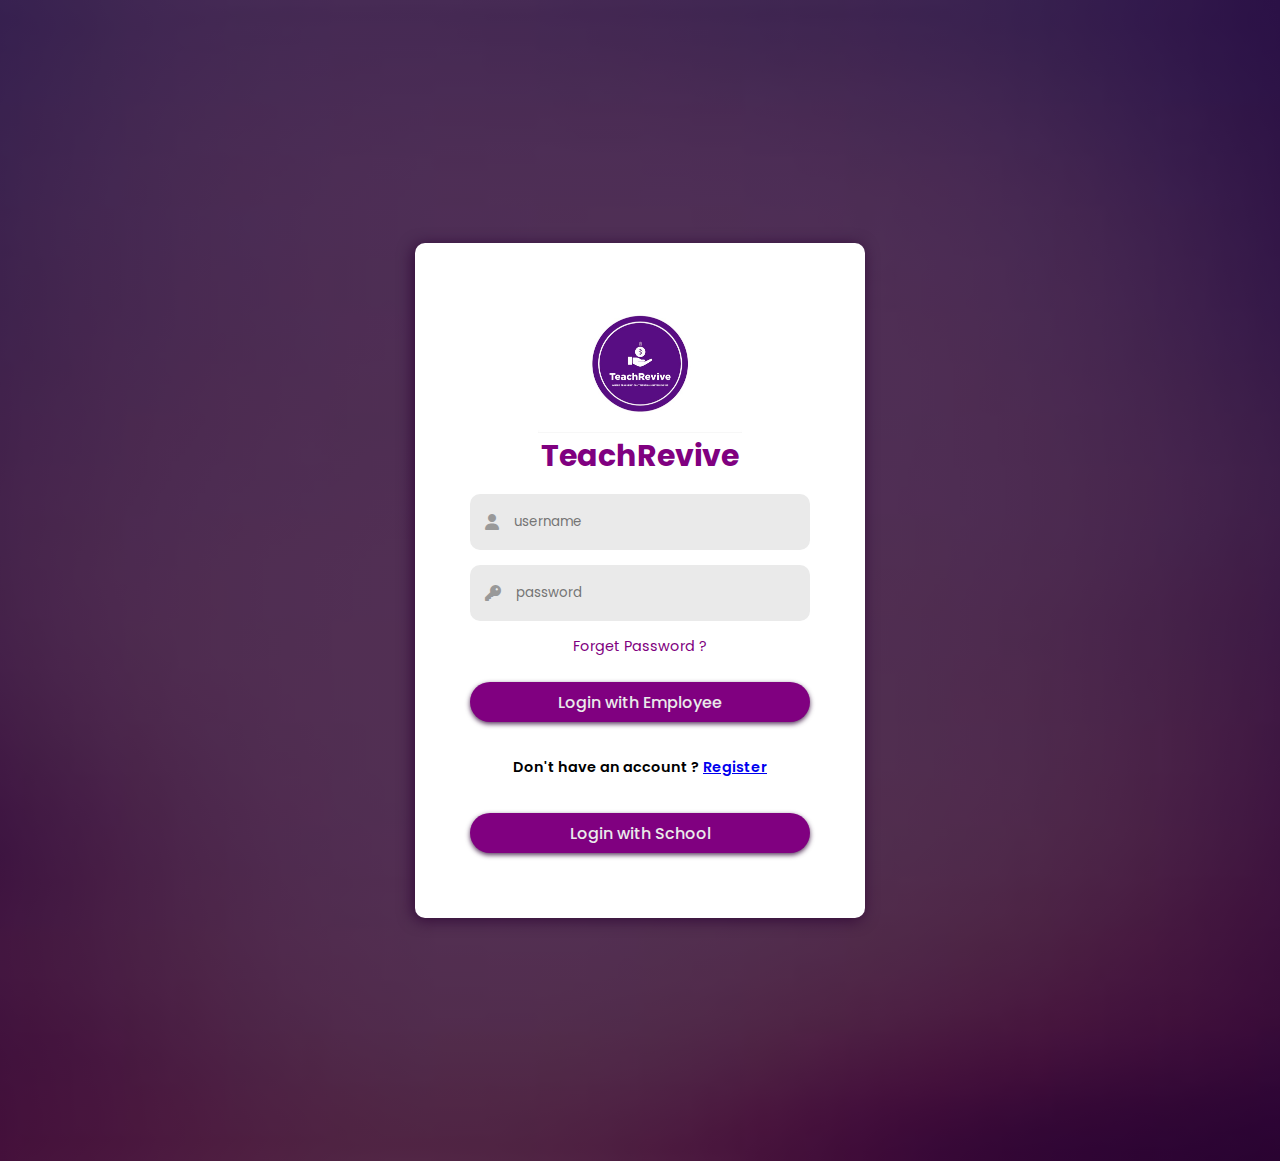
<file: loginEmployee.html>
<html>
<html lang="en">

<head>
    <meta charset="UTF-8">
    <meta http-equiv="X-UA-Compatible" content="IE=edge">
    <meta name="viewport" content="width=device-width" initial-scale="1.0">
    <title>TeachRevive</title>
    <link rel="stylesheet" href="styleemploye.css">
    <link rel="stylesheet" href="https://fonts.googleapis.com/css?family=poppins">
    <link rel="stylesheet" href="https://cdnjs.cloudflare.com/ajax/libs/font-awesome/6.5.2/css/all.min.css" </head>
    <link rel="stylesheet" href="registration.html">

<body>
    </header>
    <div class="container">
        <div class="form-box">
            <a href="#" class="d-flex justify-content-center mb-6">
                <img src="e5a6dc7f-0e57-40e8-80ca-493d6aba966f.jpeg" alt="" width="60%">
            </a>
            <div class="text-center mb-6">
                <h1 class="fw-bold">TeachRevive</h1>
            </div>
            <div class="input-group">
                <div class="input-field">
                    <i class="fa-solid fa-user"></i>
                    <input type="text" placeholder="username">
                </div>
                <div class="input-group">
                    <div class="input-field">
                        <i class="fa-solid fa-key"></i>
                        <input type="text" placeholder="password">
                    </div>
                    <div class="forget-pass">
                        <a href="#">Forget Password ?</a>

                    </div>
                    <div class="media-options">
                        <a href="#">
                            <span>Login with Employee</span></a>
                    </div>
                    <div class="sign-link">
                        <p>Don't have an account ? <a href="updated register.html">Register</a></p>
                    </div>
                    <div class="media-options">
                        <a href="login.html">
                            <span>Login with School</span>
                        </a>
                    </div>
                </div>
                </form>

            </div>
</body>

</html>
</file>
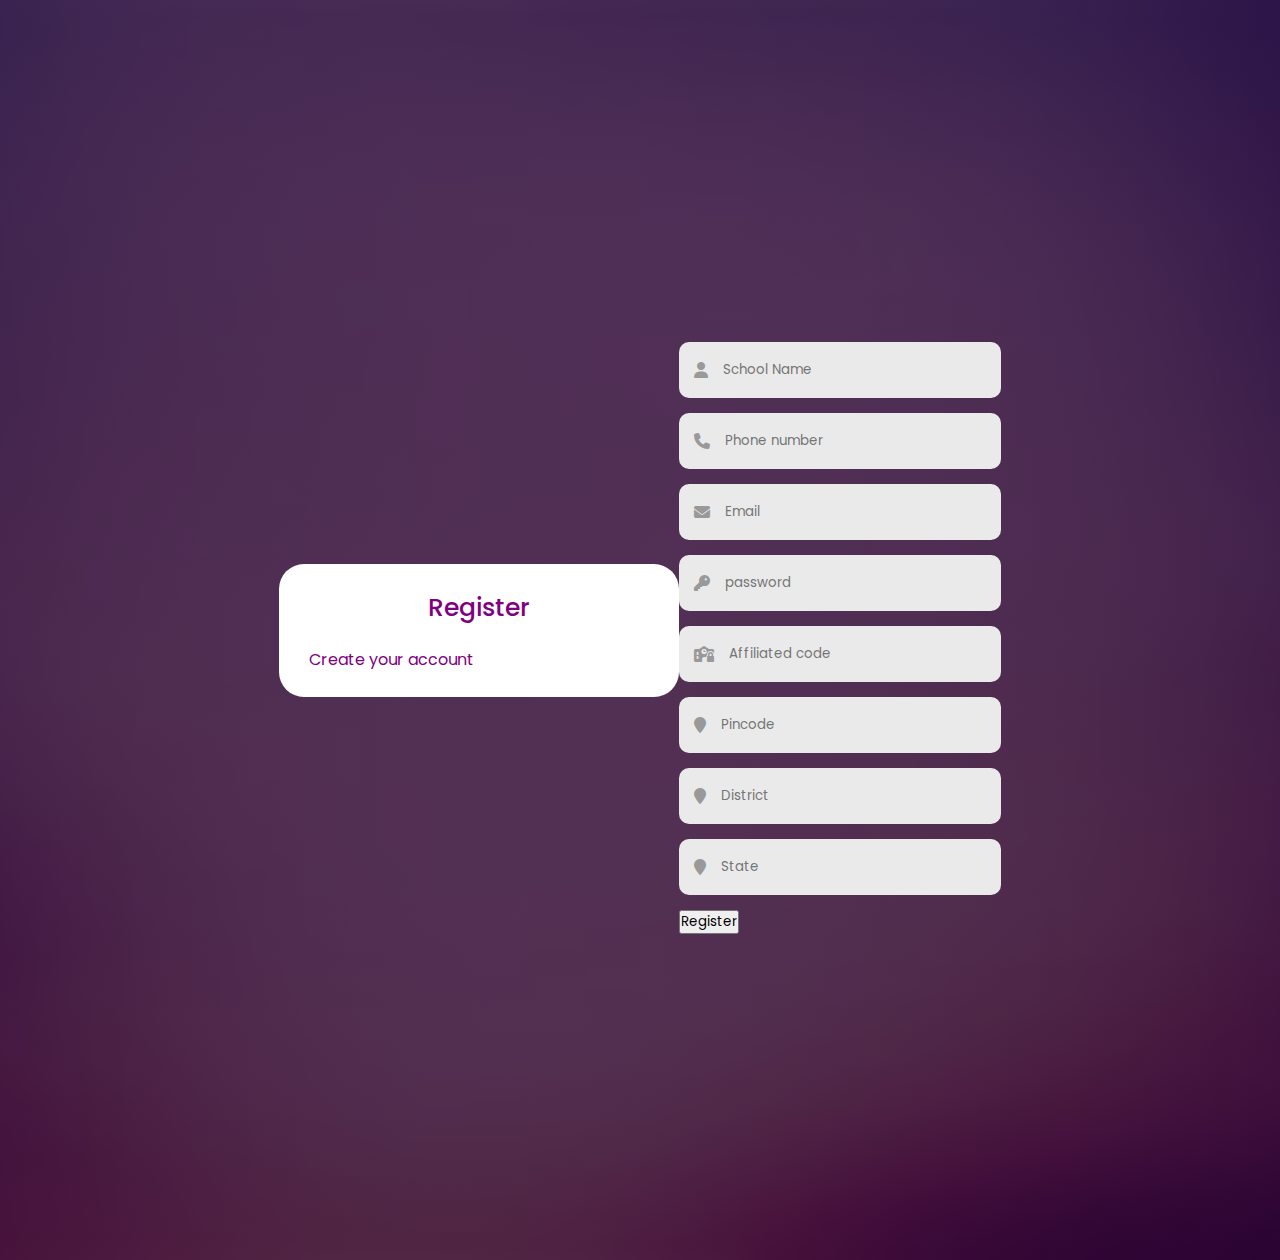
<file: registration.html>
<html>
<html lang="en" dir="ltr">

<head>
    <meta charset="UTF-8">
    <meta name="viewport" content="width=device-width" initial-scale="1.0">
    <title>Responsive Registration form | TeachRevive</title>
    <link rel="stylesheet" href="styleregis.css">
    <link rel="stylesheet" href="https://fonts.googleapis.com/css?family=poppins">
    <link rel="stylesheet" href="https://cdnjs.cloudflare.com/ajax/libs/font-awesome/6.5.2/css/all.min.css" <body>
    <div class="container">
        <header>
            <div class="title">Register</div>
            <p>Create your account</p>
            <form action="#"></form>
    </div>
    <div class="input-group">
        <div class="input-field">
            <i class="fa-solid fa-user"></i>
            <input type="text" placeholder="School Name">
        </div>
        <div class="input-group">
            <div class="input-field">
                <i class="fa-solid fa-phone"></i>
                <input type="text" placeholder="Phone number">

            </div>
            <div class="input-group">
                <div class="input-field">
                    <i class="fa-solid fa-envelope"></i>
                    <input type="text" placeholder="Email">
                </div>
                <div class="input-group">
                    <div class="input-field">
                        <i class="fa-solid fa-key"></i>
                        <input type="text" placeholder="password">
                    </div>
                    <div class="input-group">
                        <div class="input-field">
                            <i class="fa-solid fa-school-lock"></i>
                            <input type="text" placeholder="Affiliated code">

                        </div>
                        <div class="input-group">
                            <div class="input-field">
                                <i class="fa-solid fa-location-pin"></i>
                                <input type="text" placeholder="Pincode">
                            </div>
                            <div>
                                <div class="input-group">
                                    <div class="input-field">

                                        <i class="fa-solid fa-location-pin"></i>
                                        <input type="text" placeholder="District">

                                    </div>
                                    <div>
                                        <div class="input-group">
                                            <div class="input-field">
                                                <i class="fa-solid fa-location-pin"></i>
                                                <input type="text" placeholder="State">
                                                <form>
                                            </div>
                                            <div class="button">
                                                <input type="submit" value="Register">
                                            </div>
                                            </form>


                                            </body>

</html>
</file>
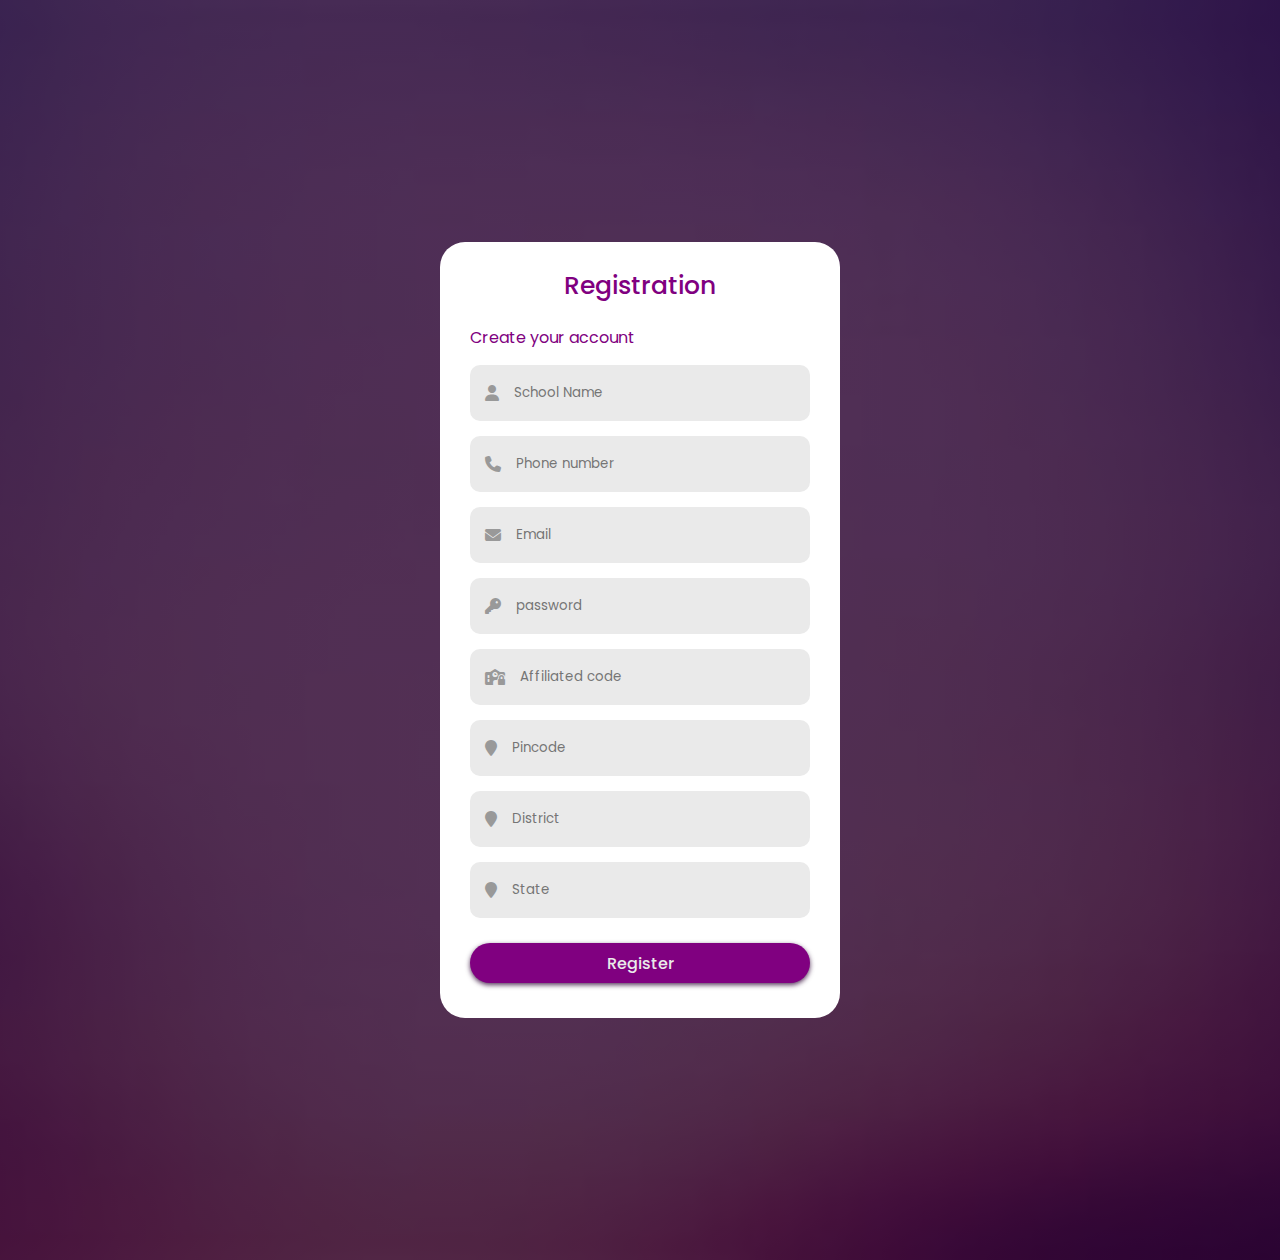
<file: updated register.html>
</html>
<html>
<html lang="en">

<head>
    <meta charset="UTF-8">
    <meta http-equiv="X-UA-Compatible" content="IE=edge">
    <meta name="viewport" content="width=device-width" , initial-scale="1.0">
    <title>Responsive Registration form | TeachRevive</title>
    <link rel="stylesheet" href="styleregis.css">
    <link rel="stylesheet" href="https://fonts.googleapis.com/css?family=poppins">
    <link rel="stylesheet" href="https://cdnjs.cloudflare.com/ajax/libs/font-awesome/6.5.2/css/all.min.css" </body>

<body>
    </header>
    <div class="container">
        <div class="form-box">
            <div class="title">Registration</div>
            <form action="#"></form>
            <p>Create your account</p>
        </div>
        <div class="input-group">
            <div class="input-field">
                <i class="fa-solid fa-user"></i>
                <input type="text" placeholder="School Name">
            </div>
            <div class="input-group">
                <div class="input-field">
                    <i class="fa-solid fa-phone"></i>
                    <input type="text" placeholder="Phone number">

                </div>
                <div class="input-group">
                    <div class="input-field">
                        <i class="fa-solid fa-envelope"></i>
                        <input type="text" placeholder="Email">
                    </div>
                    <div class="input-group">
                        <div class="input-field">
                            <i class="fa-solid fa-key"></i>
                            <input type="text" placeholder="password">
                        </div>
                        <div class="input-group">
                            <div class="input-field">
                                <i class="fa-solid fa-school-lock"></i>
                                <input type="text" placeholder="Affiliated code">

                            </div>
                            <div class="input-group">
                                <div class="input-field">
                                    <i class="fa-solid fa-location-pin"></i>
                                    <input type="text" placeholder="Pincode">
                                </div>
                                <div class="input-group">
                                    <div class="input-field">
                                        <i class="fa-solid fa-location-pin"></i>
                                        <input type="text" placeholder="District">

                                    </div>
                                    <div class="input-group">
                                        <div class="input-field">
                                            <i class="fa-solid fa-location-pin"></i>
                                            <input type="text" placeholder="State">
                                        </div>
                                        <div class="media-options">
                                            <a href="#">
                                                <span>Register</span></a>
                                        </div>
                                    </div>
                                    </form>


</body>

</html>
</file>
<file: styleemploye.css>
* {
    margin: 0;
    padding: 0;
    font-family: 'Poppins', sans-serif;
    box-sizing: border-box;
}


header {
    position: fixed;
    top: 0;
    left: 0;
    width: 100%;
    padding: 10px 100px;
    background: transparent;
    display: flex;
    justify-content: space-between;
    align-items: center;
}


header {
    position: fixed;
    width: 100%;
    left: 0;
    top: 0;
}

.navbar .logo img {
    width: 100px;
    align-items: center;

}

* {
    margin: 0;
    padding: 0;
    box-sizing: border-box;
}

.container {
    position: relative;
    width: 100%;
    height: 129vh;
    background-image: linear-gradient(rgba(42, 0, 50, 0.8), rgba(42, 0, 50, 0.8)), url('images.jpeg');
    background-position: center;
    background-size: cover;
    display: flex;
    justify-content: center;
    align-items: center;
}

.form-box {
    width: 90%;
    max-width: 450px;
    min-width: 350px;
    background: white;
    padding: 55px;
    text-align: center;
    border-radius: 10px;
    box-shadow: -2px 2px 15px rgba(42, 0, 50, 0.8);
}

.form-box h1 {
    font-size: 30px;
    color: purple;
}

.form-box .underline {
    width: 30px;
    height: 1px;
    background: purple;
    margin: 10px auto 50px auto;
    border-radius: 5px;
}

.input-field {
    background: #eaeaea;
    margin: 15px 0;
    border-radius: 10px;
    display: flex;
    align-items: center;
}

.input-field input {
    width: 100%;
    background: transparent;
    border: 0;
    outline: 0;
    padding: 18px 15px;
    cursor: pointer;
}

.input-field i {
    margin-left: 15px;
    color: #999;
}

form p {
    text-align: left;
    font-size: 13px;
}

form p a {
    text-decoration: none;
    color: purple;
}

.btn-field {
    width: 100%;
    display: flex;
    justify-content: apace space-between;
}

.btn-field button {
    display: inline-flex;
    flex-basis: 50%;
    background: purple;
    color: #eaeaea;
    height: 40px;
    border-radius: 20px;
    border: 0;
    outline: 0;
    cursor: pointer;
    transition: .5s;
}


.forget-pass {
    margin: 0 15px 15px;
}

.forget-pass a {
    color: purple;
    font-size: .9em;
    text-decoration: none;

}

.forget-pass a:hover {
    text-decoration: underline;
}

button {
    width: 100%;
    height: 40px;
    background-color: purple;
    border: none;
    outline: none;
    border-radius: 40px;
    box-shadow: 0 2px 5px rgba(42, 0, 50, 0.8);
    cursor: pointer;
    font-size: 1em;
    color: #f2f2f2;
    font-weight: 600;
}

.sign-link {
    font-size: .9em;
    text-align: center;
    margin: 25px 0;

}

.sign-link {
    color: black;
}

.sign-link {
    color: black;
    text-decoration: none;
    font-weight: 600;
}

.sign-link p a:hover {
    text-decoration: underline;
}

.media-options {
    display: flex;
    align-items: center;
    flex-direction: column;
}

.media-options a {
    display: inline-flex;
    justify-content: center;
    align-items: center;
    width: 100%;
    height: 40px;
    background-color: purple;
    margin: 10px 0;
    box-shadow: 0 2px 5px rgba(42, 0, 50, 0.8);
    border-radius: 40px;
    color: #eaeaea;
    text-decoration: none;
    transition: .5s;
}

.media-options a:hover {
    background-color: rgba(42, 0, 50, 0.8);

}

.media-options a span {
    font-size: 16px;
    font-weight: 500;
}
</file>
<file: styleregis.css>
* {
    margin: 0;
    padding: 0;
    box-sizing: border-box;
    font-family: 'poppins', sans-serif;
}

body {
    position: relative;
    color: purple;
    display: flex;
    height: 140vh;
    justify-content: center;
    align-items: center;
    background-image: linear-gradient(rgba(42, 0, 50, 0.8), rgba(42, 0, 50, 0.8)), url('images.jpeg');
    padding: 10px;
    background-position: center;
    background-size: cover;
}


.container {
    width: 90%;
    max-width: 400px;
    background: white;
    padding: 25px 30px;
    border-radius: 25px;
    background: linear-gradient(135deg);
}

.container .title {
    font-size: 25px;
    font-weight: 500;
    position: relative;
    text-align: center;
    padding: 0 0 20px 0;
}

.container .title::before {
    content: '';
    position: absolute;
    height: 3px;
    left: 0;
    bottom: 0;
    width: 100%;
    background: linear-gradient(135deg);
}

.container .title .form {
    height: 1px;

}

.input-field {
    background: #eaeaea;
    margin: 15px 0;
    border-radius: 10px;
    display: flex;
    align-items: center;
}

.input-field input {
    width: 100%;
    background: transparent;
    border: 0;
    outline: 0;
    padding: 18px 15px;
    cursor: pointer;
}

.input-field i {
    margin-left: 15px;
    color: #999;
}

form p {
    text-align: left;
    font-size: 13px;
}

form p a {
    text-decoration: none;
    color: purple;
}

.media-options {
    display: flex;
    align-items: center;
    flex-direction: column;
}

.media-options a {
    display: inline-flex;
    justify-content: center;
    align-items: center;
    width: 100%;
    height: 40px;
    background-color: purple;
    margin: 10px 0;
    box-shadow: 0 2px 5px rgba(42, 0, 50, 0.8);
    border-radius: 40px;
    color: #eaeaea;
    text-decoration: none;
    transition: .5s;
}

.media-options a:hover {
    background-color: rgba(42, 0, 50, 0.8);

}

.media-options a span {
    font-size: 16px;
    font-weight: 500;
}
</file>
